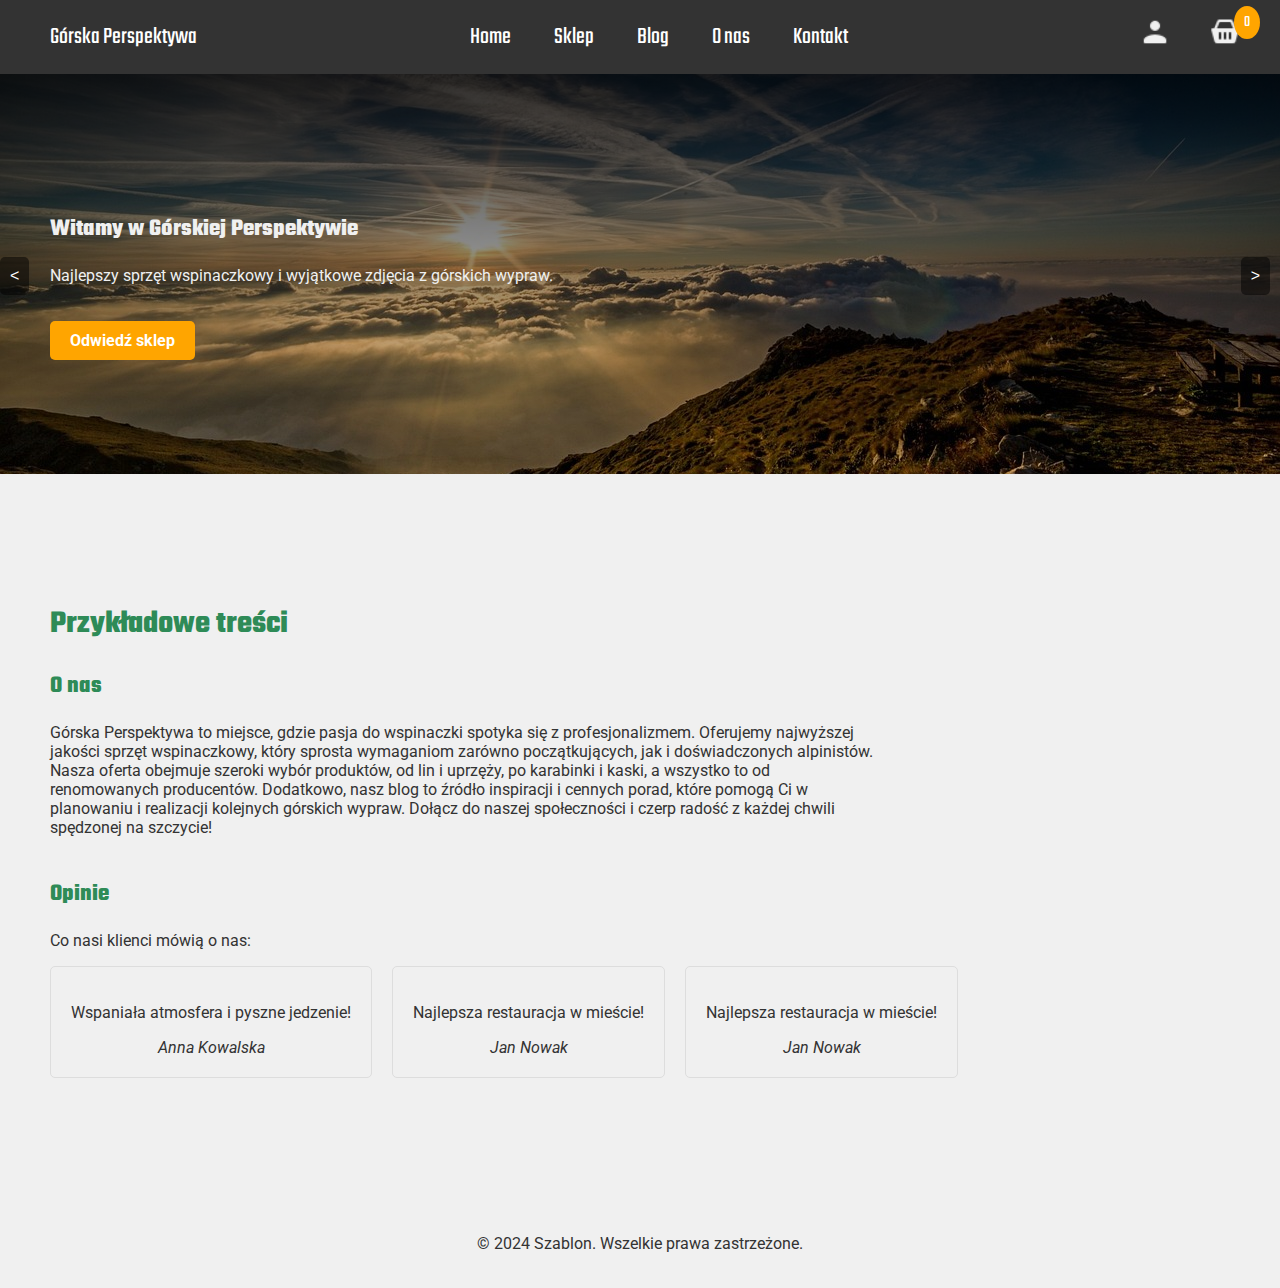
<file: index.html>
<!DOCTYPE html>
<html lang="pl">
  <head>
    <meta charset="UTF-8" />
    <meta name="viewport" content="width=device-width, initial-scale=1.0" />
    <link rel="stylesheet" href="style.css" />
    <link rel="preconnect" href="https://fonts.googleapis.com" />
    <link rel="preconnect" href="https://fonts.gstatic.com" crossorigin />
    <link
      href="https://fonts.googleapis.com/css2?family=Playfair+Display:ital,wght@0,400..900;1,400..900&display=swap"
      rel="stylesheet"
    />
    <title>Górska Perspektywa</title>
    <link rel="icon" href="assets/logo/favicon.png" type="image/png" />
    <link rel="shortcut icon" href="assets/logo/favicon.png" type="image/png" />

    <link
      href="https://fonts.googleapis.com/css2?family=Teko:wght@300..700&display=swap"
      rel="stylesheet"
    />
    <link
      href="https://fonts.googleapis.com/css2?family=Outfit:wght@100..900&family=Teko:wght@300..700&display=swap"
      rel="stylesheet"
    />
    <link
      href="https://fonts.googleapis.com/css2?family=Outfit:wght@100..900&family=Roboto:ital,wght@0,100;0,300;0,400;0,500;0,700;0,900;1,100;1,300;1,400;1,500;1,700;1,900&family=Teko:wght@300..700&display=swap"
      rel="stylesheet"
    />
  </head>
  <body>
    <header>
      <nav>
        <div class="logo">
          <a href="index.html">Górska Perspektywa</a>
        </div>
        <ul class="nav-links">
          <li><a href="index.html">Home</a></li>
          <li class="dropdown">
            <a href="shop2.html" class="dropbtn">Sklep</a>
            <div class="dropdown-content">
              <a href="#section1">Sprzęt wspinaczkowy</a>
              <a href="#section2">Odzież górska</a>
              <a href="#section3">Akcesoria</a>
            </div>
          </li>
          <li><a href="blog.html">Blog</a></li>
          <li><a href="#about">O nas</a></li>
          <li><a href="contact.html">Kontakt</a></li>
        </ul>
        <div class="nav-icons">
          <div class="account-icon">
            <a href="login.html">
              <img src="assets/icon/user-24.png" alt="Konto" />
            </a>
          </div>
          <div class="cart-icon">
            <a href="card.html">
              <img src="assets/icon/basket-24.png" alt="Koszyk" />
              <span id="cart-count">0</span>
            </a>
          </div>
        </div>
      </nav>
    </header>
    <section id="slider">
      <div class="carousel">
        <div class="carousel-item active">
          <img src="assets/img/image1.jpg" alt="Górska Perspektywa 1" />
          <div class="carousel-text">
            <div class="carousel-text-content">
              <h2>Witamy w Górskiej Perspektywie</h2>
              <p>
                Najlepszy sprzęt wspinaczkowy i wyjątkowe zdjęcia z górskich
                wypraw.
              </p>
              <button class="button-primary">Odwiedź sklep</button>
            </div>
          </div>
        </div>
        <div class="carousel-item">
          <img src="assets/img/image2.jpg" alt="Górska Perspektywa 2" />
          <div class="carousel-text">
            <div class="carousel-text-content">
              <h2>Witamy w Górskiej Perspektywie</h2>
              <p>
                Zapraszamy do zapoznania się z naszą ofertą i blogiem, gdzie
                znajdziesz mnóstwo inspiracji i porad.
              </p>
              <button class="button-primary">Zobacz blog</button>
            </div>
          </div>
        </div>
        <div class="carousel-item">
          <img src="assets/img/image3.jpg" alt="Górska Perspektywa 2" />
          <div class="carousel-text">
            <div class="carousel-text-content">
              <h2>Witamy w Górskiej Perspektywie</h2>
              <p>
                Odkryj świat górskich przygód na naszym blogu. Znajdź inspirację
                i praktyczne porady na każdą wyprawę.
              </p>
              <button class="button-primary">Zobacz blog</button>
            </div>
          </div>
        </div>
        <div class="carousel-buttons">
          <button id="prev">&lt;</button>
          <button id="next">&gt;</button>
        </div>
      </div>
    </section>
    <main>
      <div id="middle">
        <div class="search-container">
          <p id="search-input"></p>
          <p id="search-button"></p>
        </div>
        <h1>Przykładowe treści</h1>

        <section id="about">
          <h2>O nas</h2>
          <p id="text">
            Górska Perspektywa to miejsce, gdzie pasja do wspinaczki spotyka się
            z profesjonalizmem. Oferujemy najwyższej jakości sprzęt
            wspinaczkowy, który sprosta wymaganiom zarówno początkujących, jak i
            doświadczonych alpinistów. Nasza oferta obejmuje szeroki wybór
            produktów, od lin i uprzęży, po karabinki i kaski, a wszystko to od
            renomowanych producentów. Dodatkowo, nasz blog to źródło inspiracji
            i cennych porad, które pomogą Ci w planowaniu i realizacji kolejnych
            górskich wypraw. Dołącz do naszej społeczności i czerp radość z
            każdej chwili spędzonej na szczycie!
          </p>
        </section>

        <section id="testimonials">
          <h2>Opinie</h2>
          <p>Co nasi klienci mówią o nas:</p>
          <div id="star">
            <blockquote>
              <p>Wspaniała atmosfera i pyszne jedzenie!</p>
              <cite>Anna Kowalska</cite>
            </blockquote>
            <blockquote>
              <p>Najlepsza restauracja w mieście!</p>
              <cite>Jan Nowak</cite>
            </blockquote>
            <blockquote>
              <p>Najlepsza restauracja w mieście!</p>
              <cite>Jan Nowak</cite>
            </blockquote>
          </div>
        </section>
      </div>
    </main>
    <script src="script.js"></script>
    <footer>
      <p>&copy; 2024 Szablon. Wszelkie prawa zastrzeżone.</p>
    </footer>
  </body>
</html>
</file>
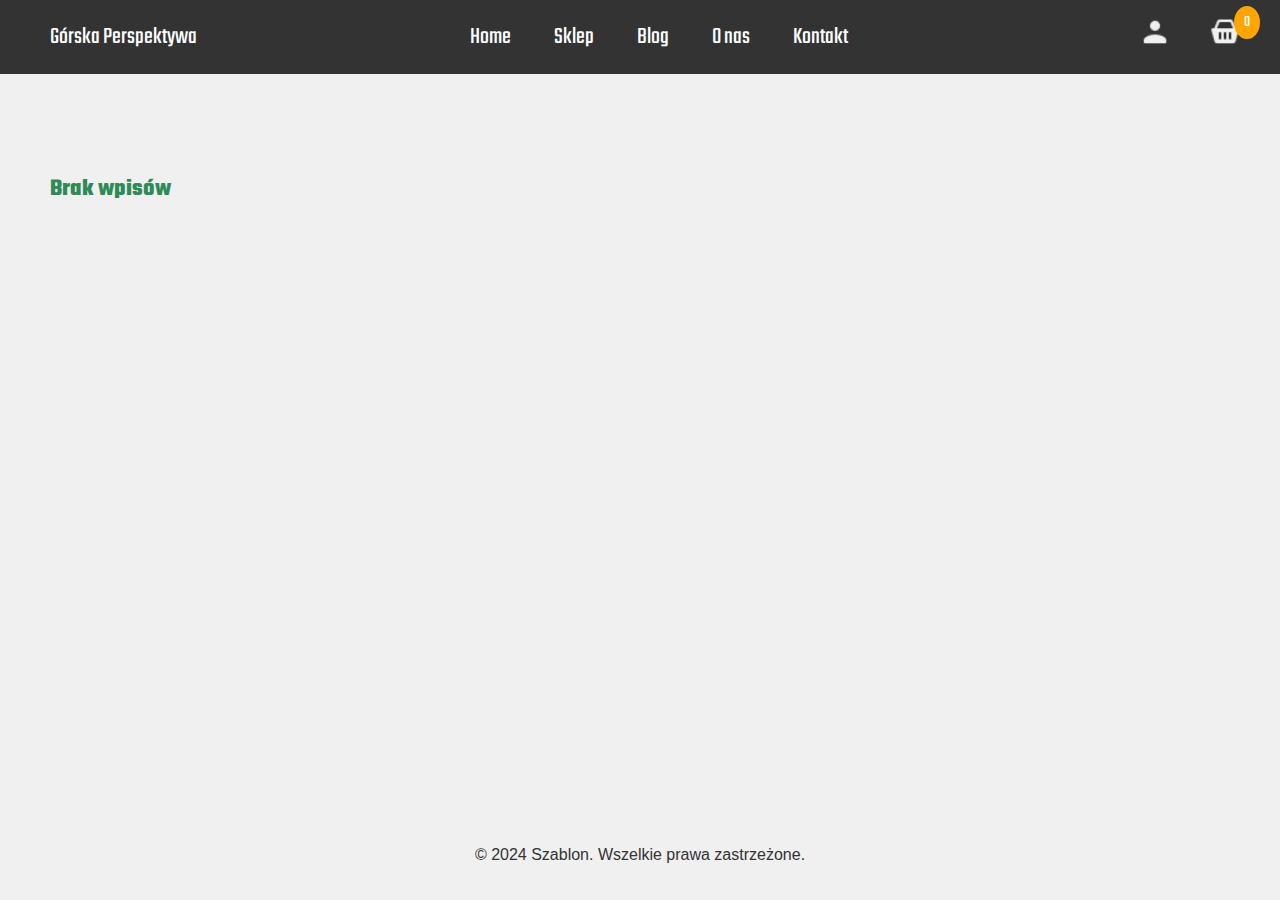
<file: blog.html>
<!DOCTYPE html>
<html lang="pl">
  <head>
    <meta charset="UTF-8" />
    <meta name="viewport" content="width=device-width, initial-scale=1.0" />
    <link rel="stylesheet" href="style.css" />
    <link rel="preconnect" href="https://fonts.googleapis.com" />
    <link rel="preconnect" href="https://fonts.gstatic.com" crossorigin />
    <link
      href="https://fonts.googleapis.com/css2?family=Playfair+Display:ital,wght@0,400..900;1,400..900&display=swap"
      rel="stylesheet"
    />
    <title>Górska Perspektywa</title>
    <link rel="icon" href="assets/logo/favicon.png" type="image/png" />
    <link rel="shortcut icon" href="assets/logo/favicon.png" type="image/png" />
    <link
      href="https://fonts.googleapis.com/css2?family=Teko:wght@300..700&display=swap"
      rel="stylesheet"
    />
    <link
      href="https://fonts.googleapis.com/css2?family=Outfit:wght@100..900&family=Teko:wght@300..700&display=swap"
      rel="stylesheet"
    />
  </head>
  <body>
    <header>
      <nav>
        <div class="logo">
          <a href="index.html">Górska Perspektywa</a>
        </div>
        <ul class="nav-links">
          <li><a href="index.html">Home</a></li>
          <li class="dropdown">
            <a href="shop2.html" class="dropbtn">Sklep</a>
            <div class="dropdown-content">
              <a href="#section1">Sprzęt wspinaczkowy</a>
              <a href="#section2">Odzież górska</a>
              <a href="#section3">Akcesoria</a>
            </div>
          </li>
          <li><a href="blog.html">Blog</a></li>
          <li><a href="index.html#about">O nas</a></li>
          <li><a href="contact.html">Kontakt</a></li>
        </ul>
        <div class="nav-icons">
          <div class="account-icon">
            <a href="login.html">
              <img src="assets/icon/user-24.png" alt="Konto" />
            </a>
          </div>
          <div class="cart-icon">
            <a href="card.html">
              <img src="assets/icon/basket-24.png" alt="Koszyk" />
              <span id="cart-count">0</span>
            </a>
          </div>
        </div>
      </nav>
    </header>
    <div>
      <p id="prev"></p>
      <p id="next"></p>
    </div>
    <main>
      <div id="middle">
        <div class="search-container">
          <p id="search-input"></p>
          <p id="search-button"></p>
        </div>
        <h2>Brak wpisów</h2>
        <section id="testimonials"></section>
      </div>
    </main>
    <script src="script.js"></script>
    <footer>
      <p>&copy; 2024 Szablon. Wszelkie prawa zastrzeżone.</p>
    </footer>
  </body>
</html>
</file>
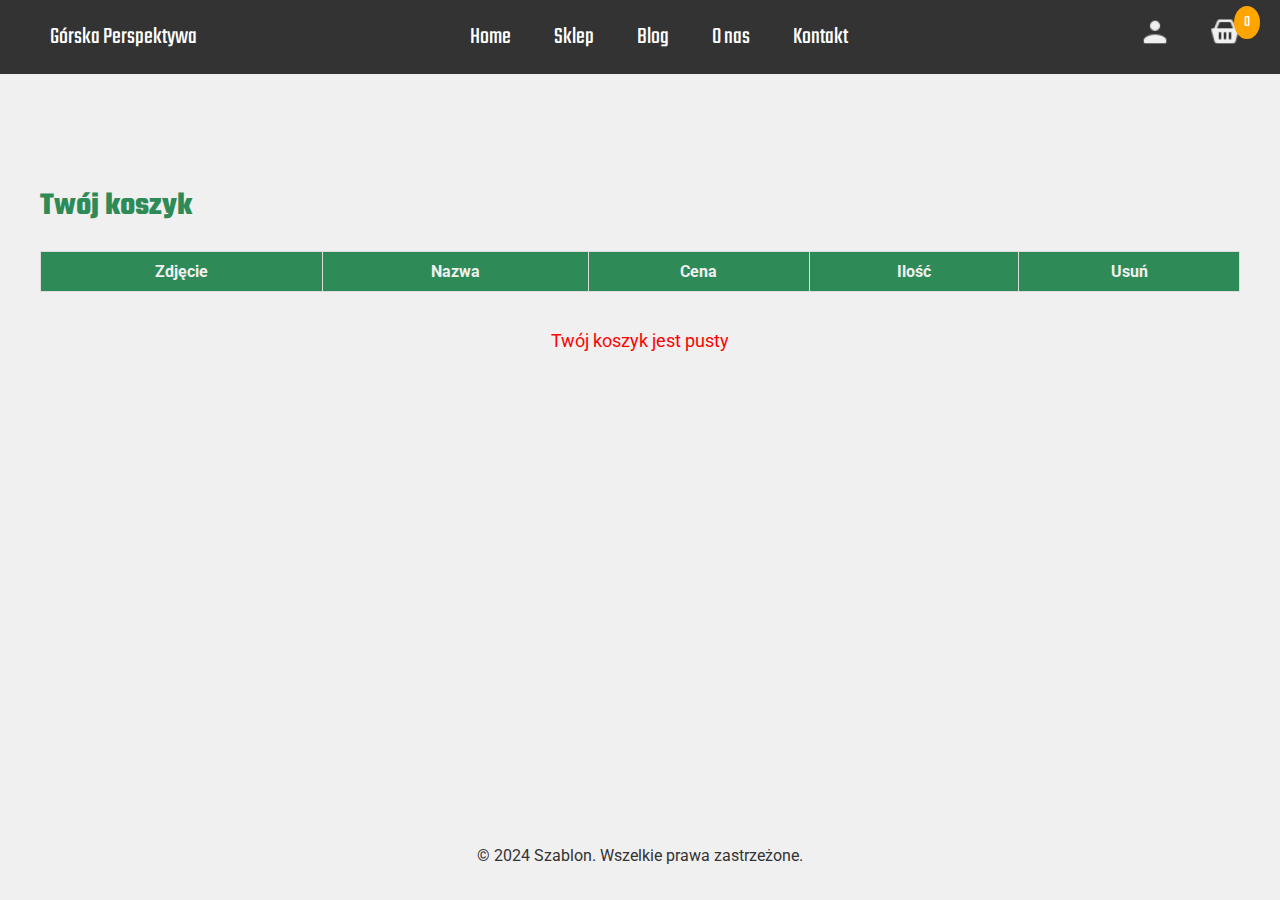
<file: card.html>
<!DOCTYPE html>
<html lang="pl">
  <head>
    <meta charset="UTF-8" />
    <meta name="viewport" content="width=device-width, initial-scale=1.0" />
    <title>Koszyk</title>
    <link rel="icon" href="assets/logo/favicon.png" type="image/png" />
    <link rel="shortcut icon" href="assets/logo/favicon.png" type="image/png" />
    <link rel="stylesheet" href="style.css" />
    <link
      href="https://fonts.googleapis.com/css2?family=Teko:wght@300..700&display=swap"
      rel="stylesheet"
    />
    <link
      href="https://fonts.googleapis.com/css2?family=Outfit:wght@100..900&family=Teko:wght@300..700&display=swap"
      rel="stylesheet"
    />
    <link
      href="https://fonts.googleapis.com/css2?family=Outfit:wght@100..900&family=Roboto:ital,wght@0,100;0,300;0,400;0,500;0,700;0,900;1,100;1,300;1,400;1,500;1,700;1,900&family=Teko:wght@300..700&display=swap"
      rel="stylesheet"
    />
  </head>
  <body>
    <header>
      <nav>
        <div class="logo">
          <a href="index.html">Górska Perspektywa</a>
        </div>
        <ul class="nav-links">
          <li><a href="index.html">Home</a></li>
          <li class="dropdown">
            <a href="shop2.html" class="dropbtn">Sklep</a>
            <div class="dropdown-content">
              <a href="#section1">Sprzęt wspinaczkowy</a>
              <a href="#section2">Odzież górska</a>
              <a href="#section3">Akcesoria</a>
            </div>
          </li>
          <li><a href="blog.html">Blog</a></li>
          <li><a href="index.html#about">O nas</a></li>
          <li><a href="contact.html">Kontakt</a></li>
        </ul>
        <div class="nav-icons">
          <div class="account-icon">
            <a href="login.html">
              <img src="assets/icon/user-24.png" alt="Konto" />
            </a>
          </div>
          <div class="cart-icon">
            <a href="card.html">
              <img src="assets/icon/basket-24.png" alt="Koszyk" />
              <span id="cart-count">0</span>
            </a>
          </div>
        </div>
      </nav>
    </header>
    <div>
      <p id="prev"></p>
      <p id="next"></p>
    </div>
    <div class="search-container">
      <p id="search-input"></p>
      <p id="search-button"></p>
    </div>
    <main>
      <h1>Twój koszyk</h1>
      <table id="cart-table">
        <thead>
          <tr>
            <th>Zdjęcie</th>
            <th>Nazwa</th>
            <th>Cena</th>
            <th>Ilość</th>
            <th>Usuń</th>
          </tr>
        </thead>
        <tbody>
          <!-- Produkty będą tutaj dodane dynamicznie -->
        </tbody>
      </table>
      <p id="empty-cart-message">Twój koszyk jest pusty</p>
    </main>

    <script src="script.js"></script>
    <script src="card.js"></script>
    <footer>
      <p>&copy; 2024 Szablon. Wszelkie prawa zastrzeżone.</p>
    </footer>
  </body>
</html>
</file>
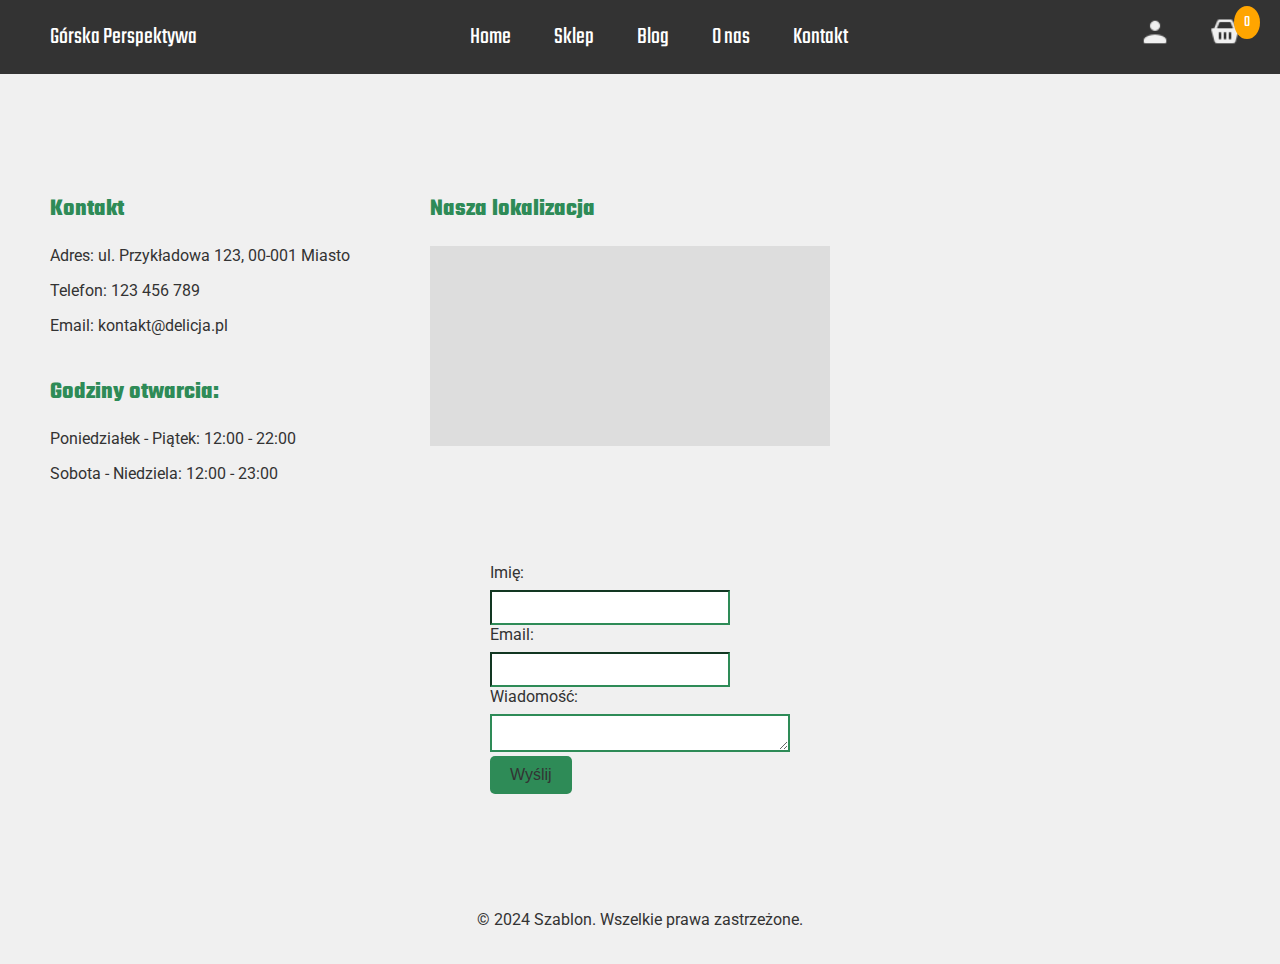
<file: contact.html>
<!DOCTYPE html>
<html lang="pl">
  <head>
    <meta charset="UTF-8" />
    <meta name="viewport" content="width=device-width, initial-scale=1.0" />
    <link rel="stylesheet" href="style.css" />
    <title>Kontakt</title>
    <link rel="icon" href="assets/logo/favicon.png" type="image/png" />
    <link rel="shortcut icon" href="assets/logo/favicon.png" type="image/png" />
    <link
      href="https://fonts.googleapis.com/css2?family=Teko:wght@300..700&display=swap"
      rel="stylesheet"
    />
    <link
      href="https://fonts.googleapis.com/css2?family=Outfit:wght@100..900&family=Teko:wght@300..700&display=swap"
      rel="stylesheet"
    />
    <link
      href="https://fonts.googleapis.com/css2?family=Outfit:wght@100..900&family=Roboto:ital,wght@0,100;0,300;0,400;0,500;0,700;0,900;1,100;1,300;1,400;1,500;1,700;1,900&family=Teko:wght@300..700&display=swap"
      rel="stylesheet"
    />
  </head>
  <body>
    <header>
      <nav>
        <div class="logo">
          <a href="index.html">Górska Perspektywa</a>
        </div>
        <ul class="nav-links">
          <li><a href="index.html">Home</a></li>
          <li class="dropdown">
            <a href="shop2.html" class="dropbtn">Sklep</a>
            <div class="dropdown-content">
              <a href="#section1">Sprzęt wspinaczkowy</a>
              <a href="#section2">Odzież górska</a>
              <a href="#section3">Akcesoria</a>
            </div>
          </li>
          <li><a href="blog.html">Blog</a></li>
          <li><a href="index.html#about">O nas</a></li>
          <li><a href="contact.html">Kontakt</a></li>
        </ul>
        <div class="nav-icons">
          <div class="account-icon">
            <a href="login.html">
              <img src="assets/icon/user-24.png" alt="Konto" />
            </a>
          </div>
          <div class="cart-icon">
            <a href="card.html">
              <img src="assets/icon/basket-24.png" alt="Koszyk" />
              <span id="cart-count">0</span>
            </a>
          </div>
        </div>
      </nav>
    </header>
    <div>
      <p id="prev"></p>
      <p id="next"></p>
      <div class="search-container">
        <p id="search-input"></p>
        <p id="search-button"></p>
      </div>
    </div>
    <main>
      <div id="middle">
        <div class="location">
          <section id="contact">
            <article>
              <h2>Kontakt</h2>
              <p>Adres: ul. Przykładowa 123, 00-001 Miasto</p>
              <p>Telefon: 123 456 789</p>
              <p>Email: kontakt@delicja.pl</p>
            </article>
            <article>
              <h2>Godziny otwarcia:</h2>
              <p>Poniedziałek - Piątek: 12:00 - 22:00</p>
              <p>Sobota - Niedziela: 12:00 - 23:00</p>
            </article>
          </section>
          <div class="map">
            <h2>Nasza lokalizacja</h2>
            <div id="map"></div>
            <!--<div id="map"></div>-->
          </div>
        </div>
        <div>
          <form>
            <label for="contact-name">Imię:</label>
            <input type="text" id="contact-name" name="contact-name" required />
            <label for="contact-email">Email:</label>
            <input
              type="email"
              id="contact-email"
              name="contact-email"
              required
            />
            <label for="message">Wiadomość:</label>
            <textarea id="message" name="message" required></textarea>
            <button type="submit">Wyślij</button>
          </form>
        </div>
      </div>
    </main>
    <script src="script.js"></script>
    <footer>
      <p>&copy; 2024 Szablon. Wszelkie prawa zastrzeżone.</p>
    </footer>
  </body>
</html>
</file>
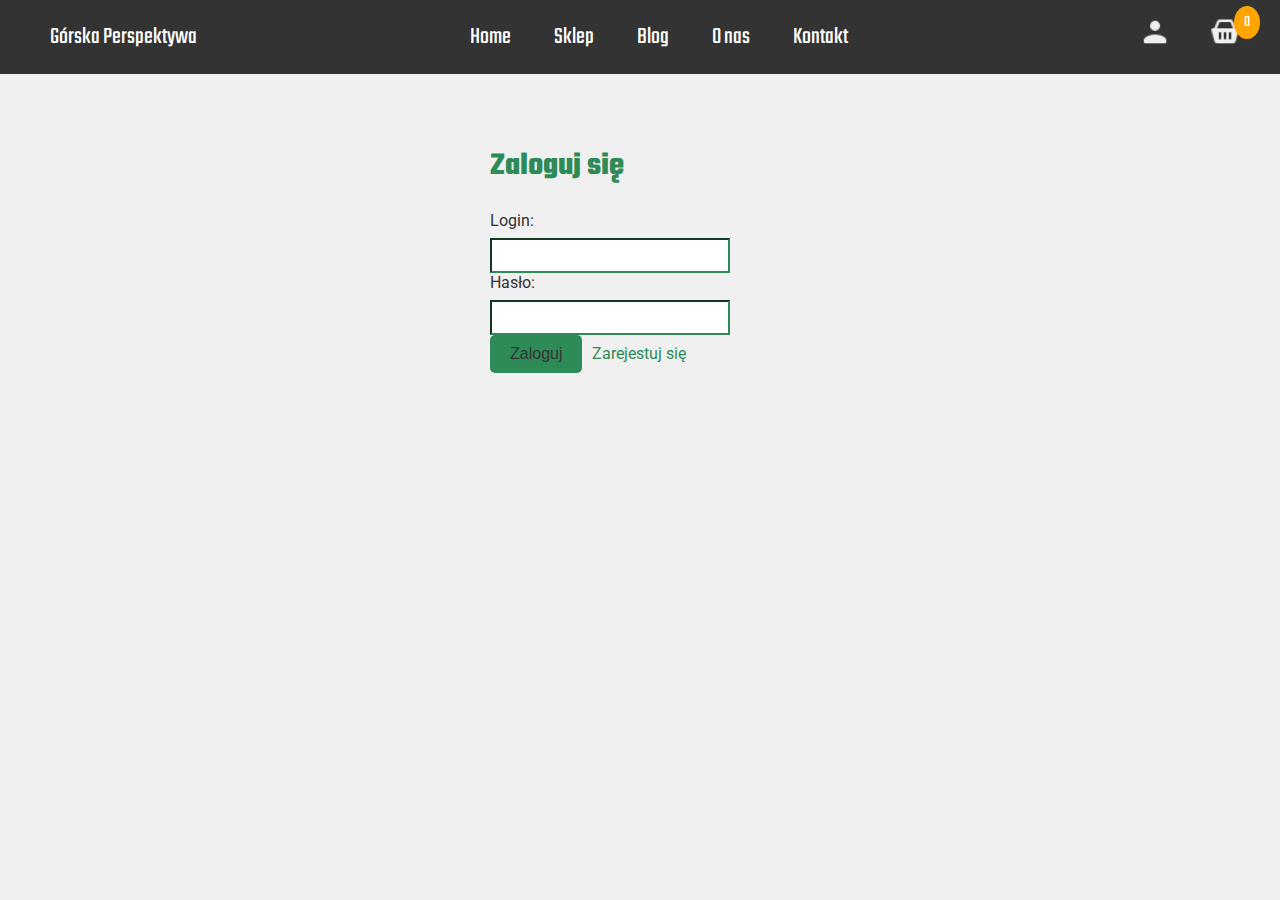
<file: login.html>
<!DOCTYPE html>
<html lang="en">
  <head>
    <meta charset="UTF-8" />
    <meta name="viewport" content="width=device-width, initial-scale=1.0" />
    <meta http-equiv="X-UA-Compatible" content="ie=edge" />
    <title>Logowanie</title>
    <link rel="icon" href="assets/logo/favicon.png" type="image/png" />
    <link rel="shortcut icon" href="assets/logo/favicon.png" type="image/png" />
    <link rel="stylesheet" href="style.css" />
    <link
      href="https://fonts.googleapis.com/css2?family=Teko:wght@300..700&display=swap"
      rel="stylesheet"
    />
    <link
      href="https://fonts.googleapis.com/css2?family=Outfit:wght@100..900&family=Teko:wght@300..700&display=swap"
      rel="stylesheet"
    />
    <link
      href="https://fonts.googleapis.com/css2?family=Outfit:wght@100..900&family=Roboto:ital,wght@0,100;0,300;0,400;0,500;0,700;0,900;1,100;1,300;1,400;1,500;1,700;1,900&family=Teko:wght@300..700&display=swap"
      rel="stylesheet"
    />
  </head>
</html>
<body>
  <header>
    <nav>
      <div class="logo">
        <a href="index.html">Górska Perspektywa</a>
      </div>
      <ul class="nav-links">
        <li><a href="index.html">Home</a></li>
        <li class="dropdown">
          <a href="shop2.html" class="dropbtn">Sklep</a>
          <div class="dropdown-content">
            <a href="#section1">Sprzęt wspinaczkowy</a>
            <a href="#section2">Odzież górska</a>
            <a href="#section3">Akcesoria</a>
          </div>
        </li>
        <li><a href="blog.html">Blog</a></li>
        <li><a href="index.html#about">O nas</a></li>
        <li><a href="contact.html">Kontakt</a></li>
      </ul>
      <div class="nav-icons">
        <div class="account-icon">
          <a href="login.html">
            <img src="assets/icon/user-24.png" alt="Konto" />
          </a>
        </div>
        <div class="cart-icon">
          <a href="card.html">
            <img src="assets/icon/basket-24.png" alt="Koszyk" />
            <span id="cart-count">0</span>
          </a>
        </div>
      </div>
    </nav>
  </header>
  <div>
    <p id="prev"></p>
      <p id="next"></p>
  </div>
  <div class="search-container">
    
    <p id="search-input"></p>
    <p id="search-button"></p>
  </div>
    <form action="/przetworz_formularz" method="post">
        
        
        <h1>Zaloguj się</h1>
        <!-- Pole na login -->
        <label for="login">Login:</label>
        <input type="text" id="login" name="login" required>
        <!-- Pole na nazwisko -->
        <label>Hasło:</label>
        <input type="text"  required>

        <!-- Przycisk do wysłania formularza -->
        <button type="submit">Zaloguj</button><a href="zarejestruj.html">Zarejestuj się</p>
    </form>
    <script src="script.js"></script>
    
  </body>
</html>
</file>
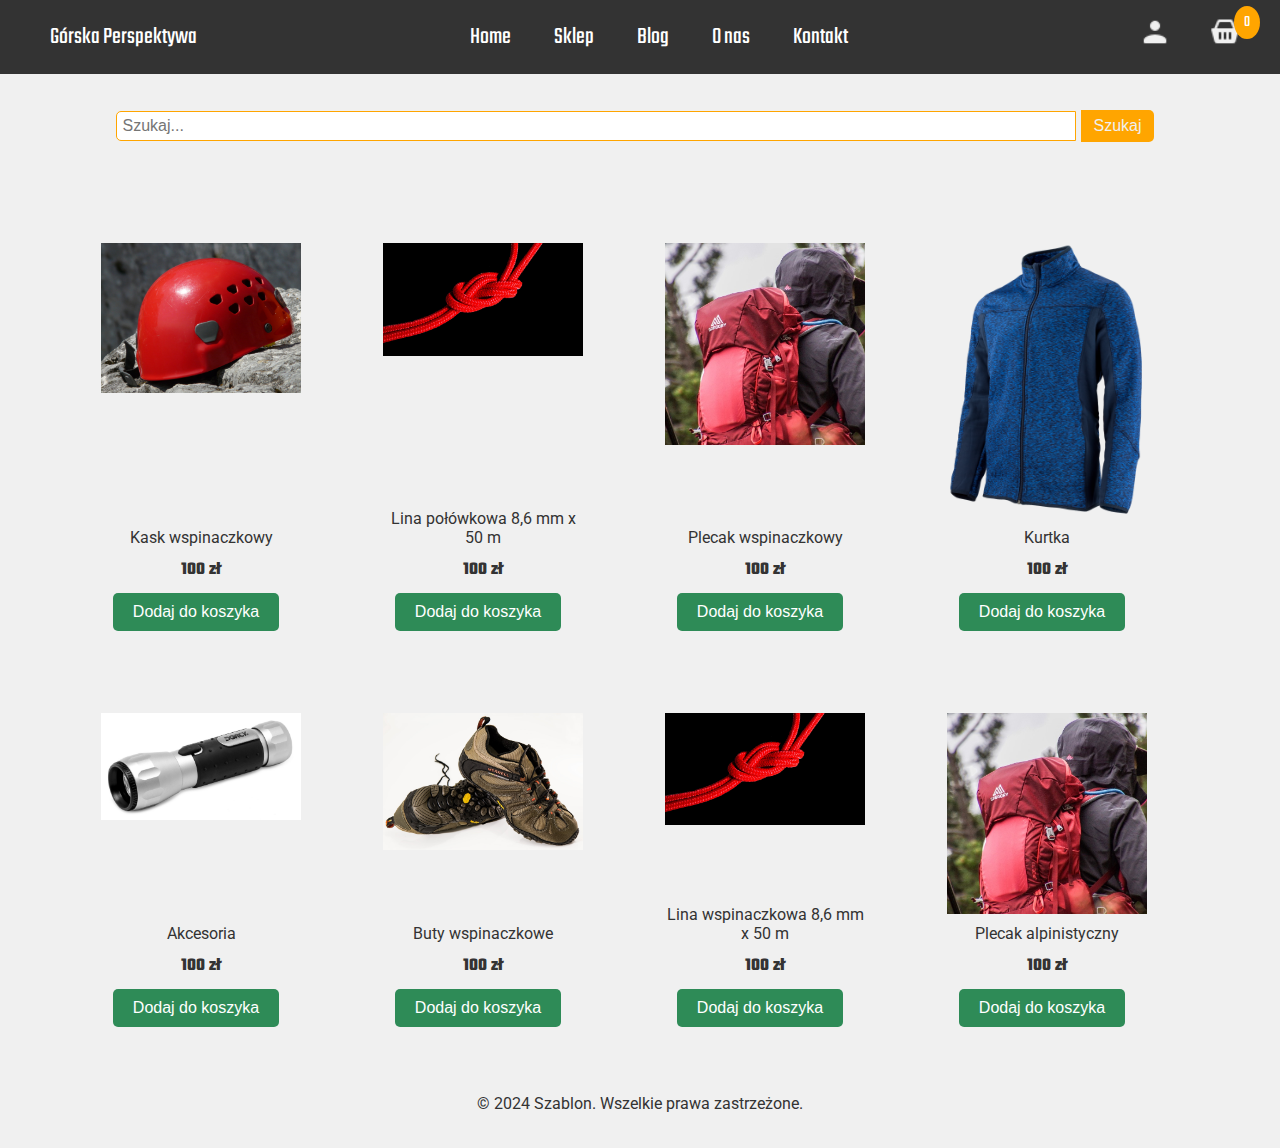
<file: shop2.html>
<!DOCTYPE html>
<html lang="pl">
  <head>
    <meta charset="UTF-8" />
    <meta name="viewport" content="width=device-width, initial-scale=1.0" />
    <link rel="stylesheet" href="style.css" />
    <link rel="preconnect" href="https://fonts.googleapis.com" />
    <link rel="preconnect" href="https://fonts.gstatic.com" crossorigin />
    <link
      href="https://fonts.googleapis.com/css2?family=Playfair+Display:ital,wght@0,400..900;1,400..900&display=swap"
      rel="stylesheet"
    />
    <title>Górska Perspektywa</title>
    <link rel="icon" href="assets/logo/favicon.png" type="image/png" />
    <link rel="shortcut icon" href="assets/logo/favicon.png" type="image/png" />
    <link
      href="https://fonts.googleapis.com/css2?family=Teko:wght@300..700&display=swap"
      rel="stylesheet"
    />
    <link
      href="https://fonts.googleapis.com/css2?family=Outfit:wght@100..900&family=Teko:wght@300..700&display=swap"
      rel="stylesheet"
    />
    <link
      href="https://fonts.googleapis.com/css2?family=Outfit:wght@100..900&family=Roboto:ital,wght@0,100;0,300;0,400;0,500;0,700;0,900;1,100;1,300;1,400;1,500;1,700;1,900&family=Teko:wght@300..700&display=swap"
      rel="stylesheet"
    />
  </head>
  <body>
    <header>
      <nav>
        <div class="logo">
          <a href="index.html">Górska Perspektywa</a>
        </div>
        <ul class="nav-links">
          <li><a href="index.html">Home</a></li>
          <li class="dropdown">
            <a href="shop2.html" class="dropbtn">Sklep</a>
            <div class="dropdown-content">
              <a href="#section1">Sprzęt wspinaczkowy</a>
              <a href="#section2">Odzież górska</a>
              <a href="#section3">Akcesoria</a>
            </div>
          </li>
          <li><a href="blog.html">Blog</a></li>
          <li><a href="index.html#about">O nas</a></li>
          <li><a href="contact.html">Kontakt</a></li>
        </ul>
        <div class="nav-icons">
          <div class="account-icon">
            <a href="login.html">
              <img src="assets/icon/user-24.png" alt="Konto" />
            </a>
          </div>
          <div class="cart-icon">
            <a href="card.html">
              <img src="assets/icon/basket-24.png" alt="Koszyk" />
              <span id="cart-count">0</span>
            </a>
          </div>
        </div>
      </nav>
    </header>
    <div>
      <p id="prev"></p>
      <p id="next"></p>
    </div>

    <main>
      <div class="search-container">
        <input type="text" id="search-input" placeholder="Szukaj..." />
        <button id="search-button">Szukaj</button>
      </div>
        <section id="testimonials">
          <div class="content">
            <div id="no-results" class="no-results" style="display: none;">Brak wyników wyszukiwania</div>
            <div class="products">
              <div class="product">
                <img src="assets/img/kask.jpg" alt="Produkt 1" />
                <div>
                  <p class="search-item">Kask wspinaczkowy</p>
                  <h2>100 zł</h2>
                  <button class="add-to-cart-button">Dodaj do koszyka</button>
                </div>
              </div>
              <div class="product">
                <img src="assets/img/line.jpg" alt="Produkt 1" />
                <div>
                  <p class="search-item">Lina połówkowa 8,6 mm x 50 m</p>
                  <h2>100 zł</h2>
                  <button class="add-to-cart-button">Dodaj do koszyka</button>
                </div>
              </div>
              <div class="product">
                <img src="assets/img/backpack.jpg" alt="Produkt 1" />
                <div>
                  <p class="search-item">Plecak wspinaczkowy</p>
                  <h2>100 zł</h2>
                  <button class="add-to-cart-button">Dodaj do koszyka</button>
               </div>
              </div>
              <div class="product">
                <img src="assets/img/jacket.png" alt="Produkt 1" />
                <div>
                  <p class="search-item">Kurtka</p>
                  <h2>100 zł</h2>
                  <button class="add-to-cart-button">Dodaj do koszyka</button>
                </div>
              </div>
              <div class="product">
                <img src="assets/img/led.jpg" alt="Produkt 1" />
                <div>
                  <p class="search-item">Akcesoria</p>
                  <h2>100 zł</h2>
                  <button class="add-to-cart-button">Dodaj do koszyka</button>
                </div>
              </div>
              <div class="product">
                <img src="assets/img/shoes.jpg" alt="Produkt 1" />
                <div>
                  <p class="search-item">Buty wspinaczkowe</p>
                  <h2>100 zł</h2>
                  <button class="add-to-cart-button">Dodaj do koszyka</button>
                </div>
              </div>
              <div class="product">
                <img src="assets/img/line.jpg" alt="Produkt 1" />
                <div>
                  <p class="search-item">Lina wspinaczkowa 8,6 mm x 50 m</p>
                  <h2>100 zł</h2>
                  <button class="add-to-cart-button">Dodaj do koszyka</button>
                </div>
              </div>
              <div class="product">
                <img src="assets/img/backpack.jpg" alt="Produkt 1" />
                <div>
                  <p class="search-item">Plecak alpinistyczny</p>
                  <h2>100 zł</h2>
                  <button class="add-to-cart-button">Dodaj do koszyka</button>
                </div>
              </div>
              <!-- Dodaj więcej produktów według potrzeb -->
            </div>
          </div>
        </section>
      </div>
    </main>
    <script src="script.js"></script>
    <script src="card.js"></script>
    <footer>
      <p>&copy; 2024 Szablon. Wszelkie prawa zastrzeżone.</p>
    </footer>
  </body>
</html>
</file>
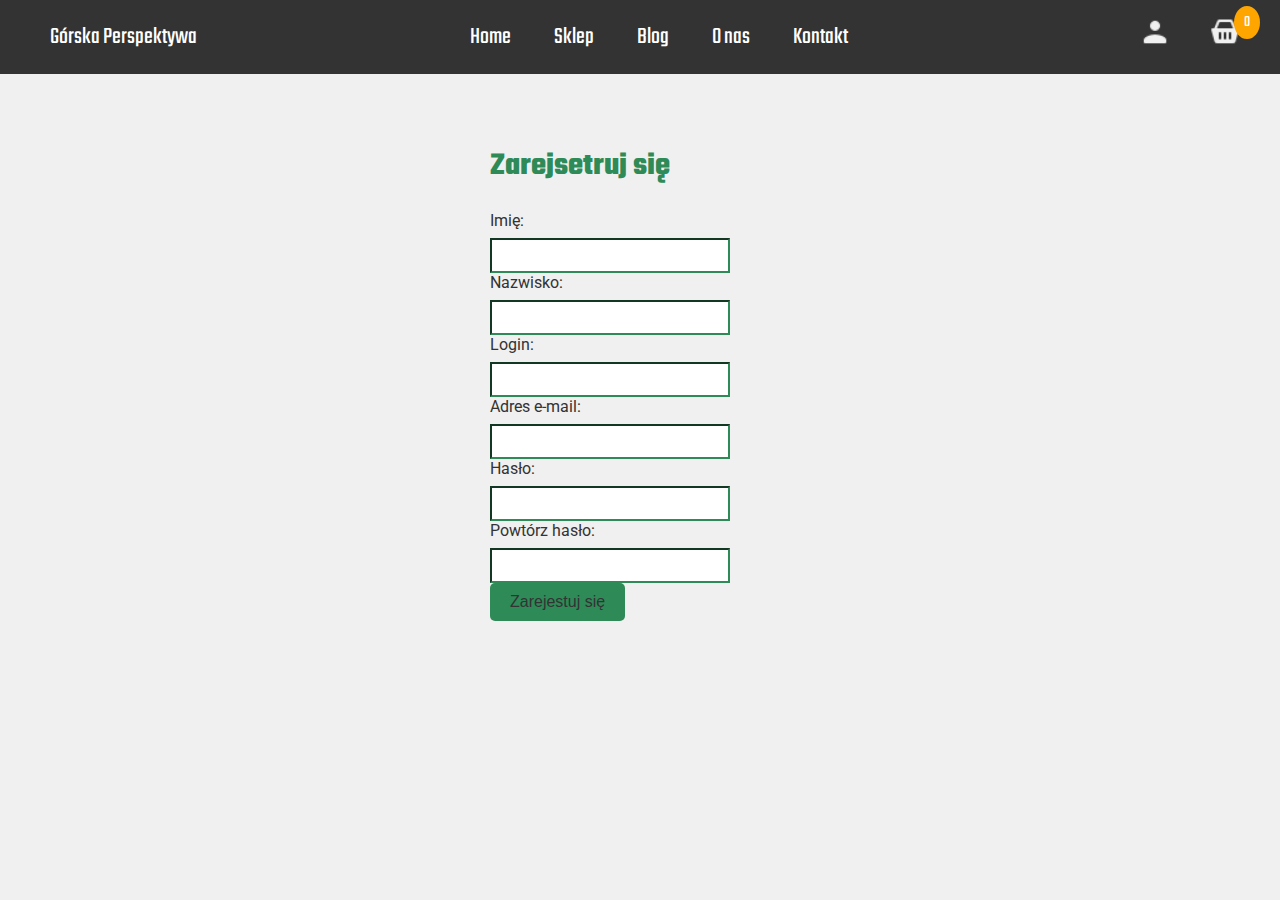
<file: zarejestruj.html>
<!DOCTYPE html>
<html lang="en">
  <head>
    <meta charset="UTF-8" />
    <meta name="viewport" content="width=device-width, initial-scale=1.0" />
    <meta http-equiv="X-UA-Compatible" content="ie=edge" />
    <title>Rejestracja</title>
    <link rel="icon" href="assets/logo/favicon.png" type="image/png" />
    <link rel="shortcut icon" href="assets/logo/favicon.png" type="image/png" />
    <link rel="stylesheet" href="style.css" />
    <link
      href="https://fonts.googleapis.com/css2?family=Teko:wght@300..700&display=swap"
      rel="stylesheet"
    />
    <link
      href="https://fonts.googleapis.com/css2?family=Outfit:wght@100..900&family=Teko:wght@300..700&display=swap"
      rel="stylesheet"
    />
    <link
      href="https://fonts.googleapis.com/css2?family=Outfit:wght@100..900&family=Roboto:ital,wght@0,100;0,300;0,400;0,500;0,700;0,900;1,100;1,300;1,400;1,500;1,700;1,900&family=Teko:wght@300..700&display=swap"
      rel="stylesheet"
    />
  </head>
</html>
<body>
  <header>
    <nav>
      <div class="logo">
        <a href="index.html">Górska Perspektywa</a>
      </div>
      <ul class="nav-links">
        <li><a href="index.html">Home</a></li>
        <li class="dropdown">
          <a href="shop2.html" class="dropbtn">Sklep</a>
          <div class="dropdown-content">
            <a href="#section1">Sprzęt wspinaczkowy</a>
            <a href="#section2">Odzież górska</a>
            <a href="#section3">Akcesoria</a>
          </div>
        </li>
        <li><a href="blog.html">Blog</a></li>
        <li><a href="index.html#about">O nas</a></li>
        <li><a href="contact.html">Kontakt</a></li>
      </ul>
      <div class="nav-icons">
        <div class="account-icon">
          <a href="login.html">
            <img src="assets/icon/user-24.png" alt="Konto" />
          </a>
        </div>
        <div class="cart-icon">
          <a href="card.html">
            <img src="assets/icon/basket-24.png" alt="Koszyk" />
            <span id="cart-count">0</span>
          </a>
        </div>
      </div>
    </nav>
  </header>
  <div>
    <p id="prev"></p>
      <p id="next"></p>
  </div>
  <div class="search-container">
    
    <p id="search-input"></p>
    <p id="search-button"></p>
  </div>
    <form action="/przetworz_formularz" method="post">
        
        <h1>Zarejsetruj się</h1>
        <label>Imię:</label>
        <input type="text"  required>
        <label>Nazwisko:</label>
        <input type="text"  required>
        <label for="login">Login:</label>
        <input type="text" id="login" name="login" required>
        <label>Adres e-mail:</label>
        <input type="text"  required>
        <label>Hasło:</label>
        <input type="text"  required>
        <label>Powtórz hasło:</label>
        <input type="text"  required>

        <!-- Przycisk do wysłania formularza -->
        <button type="submit">Zarejestuj się</button> 
    </form>
    <script src="script.js"></script>
  </body>
</html>
</file>
<file: style.css>
:root {
  --font-primary: "Roboto", sans-serif;
  --font-secondary: "Teko", serif;
  --font-logo: "Teko", serif;
  --primary-color: #2e8b57;
  --secondary-color: #ffa500;
  --hover-color: #3cb371;
  --background-color: #f0f0f0;
  --primary-text-color: #333333;
  --secondary-text-color: #666666;
  --hover-text-color: #3cb371;
}

html,
body {
  margin: 0;
  padding: 0;
}

html {
  height: 100%;
}

body {
  min-height: 100%;
  position: relative;
  background-color: var(--background-color);
  color: var(--primary-text-color);
  font-family: var(--font-primary);
  font-weight: 400;
}

/*Pasek nawigacji
header {
  background-color: var(--primary-color);
  color: white;
  padding: 0;
  text-align: center;
}

nav ul {
  list-style: none;
  margin: 0;
  padding: 0;
  text-align: center;
}

nav ul li {
  display: inline;
  margin: 0 15px;
}

nav a {
  color: white;
  text-decoration: none;
  padding: 10px 20px;
  display: inline-block;
  font-family: var(--font-primary);
}

nav a:hover {
  background-color: var(--hover-color);
  color: var(--primary-text-color);
}
*/

header {
  background-color: var(--primary-text-color);
  font-family: var(--font-logo);
  font-size: 24px;
  color: white;
}

.logo a {
  font-size: 24px;
  color: white;
  text-decoration: none;
  font-family: var(--font-logo);
  margin-left: 50px;
}

nav {
  display: flex;
  justify-content: space-between;
  align-items: center;
}

nav ul {
  list-style: none;
  margin: 0 50px;
  padding: 0;
  text-align: center;
}

nav ul li {
  display: inline;
  margin: 0;
}

.nav-icons a {
  padding: 16px 20px;
  display: inline-block;
}

.nav-links a {
  color: white;
  text-decoration: none;
  padding: 20px 20px;
  display: inline-block;
}

nav ul a:hover {
  background-color: var(--hover-color);
  color: var(--primary-text-color);
}
/*
.nav-links {
  list-style: none;
  padding: 0;
  margin: 0;
  display: flex;
}

.nav-links li {
  margin-right: 20px;
}

.nav-links a {
  color: white;
  text-decoration: none;
  font-size: 16px;
}

.nav-links a:hover {
  text-decoration: underline;
}
*/

.dropdown {
  position: relative;
  display: inline-block;
}
/*
.dropbtn {
  color: white;
  border: none;
  cursor: pointer;
}
*/
.dropdown-content {
  display: none;
  position: absolute;
  background-color: #f9f9f9;
  font-size: 20px;
  min-width: 160px;
  box-shadow: 0px 8px 16px 0px rgba(0, 0, 0, 0.2);
  z-index: 1;
}

.dropdown-content a {
  color: black;
  padding: 12px 16px;
  text-decoration: none;
  display: block;
}

.dropdown-content a:hover {
  background-color: #f1f1f1;
}

.dropdown:hover .dropdown-content {
  display: block;
}

.dropdown:hover .dropbtn {
  background-color: var(--hover-color);
}

.nav-icons {
  display: flex;
  align-items: center;
  margin-right: 20px;
}

.account-icon {
  position: relative;
}

.account-icon img {
  width: 30px;
}
/*
.account-icon,
.cart-icon {
  margin-left: 20px;
  position: relative;
}

.account-icon img,
.cart-icon img {
  width: 30px;
  color: var(--background-color);
}
*/
.cart-icon span {
  position: absolute;
  top: -5px;
  right: -10px;
  background-color: red;
  color: white;
  border-radius: 50%;
  padding: 5px 10px;
  font-size: 14px;
}
/**/

/*Wyszukiwarka*/

.search-container {
  display: flex;
  align-items: center;
  justify-content: center;
  margin-bottom: 20px;
}

.search-container input {
  padding: 5px;
  font-size: 16px;
  border-radius: 5px 0 0 5px;
  border: 1px solid var(--secondary-color);
}

.search-container button {
  padding: 5px 10px;
  font-size: 16px;
  margin-left: 5px;
  cursor: pointer;
  display: flex;
  align-self: center;
  background-color: var(--secondary-color);
  border: 2px solid transparent;
  color: var(--background-color);
  border-radius: 0 5px 5px 0;
}

.search-container button:hover {
  border: 2px solid var(--secondary-color);
  background-color: var(--background-color);
}
.no-results {
  display: none;
  text-align: center;
  font-size: 18px;
  color: red;
  margin-top: 20px;
}
/**/
/*Koszyk

.cart-container {
  max-width: 800px;
  margin: 0 auto;
}

.cart-table {
  width: 100%;
  border-collapse: collapse;
  margin-bottom: 20px;
}

.cart-table th,
.cart-table td {
  border: 1px solid #ddd;
  padding: 10px;
  text-align: center;
}

.cart-table th {
  background-color: #f4f4f4;
}

.remove-button {
  background-color: red;
  color: white;
  border: none;
  padding: 5px 10px;
  cursor: pointer;
}

.total-container {
  text-align: right;
}*/
#cart-container {
  max-width: 800px;
  margin: 0 auto;
}

#cart-table {
  width: 100%;
  border-collapse: collapse;
  margin-bottom: 20px;
}

#cart-table th,
#cart-table td {
  border: 1px solid #ddd;
  padding: 10px;
  text-align: center;
}

#cart-table th {
  background-color: var(--primary-color);
  color: var(--background-color);
}

table button {
  padding: 10px 20px;
  border: 2px solid var(--secondary-color);
  background-color: white;
  color: black;
  cursor: pointer;
}

table button:hover {
  background-color: var(--secondary-color);
  color: white;
}
/*
#cart-table button {
  background-color: #f4f4f4;
  border-color: var(--secondary-color);
}
  */

.remove-button {
  background-color: red;
  color: white;
  border: none;
  padding: 5px 10px;
  cursor: pointer;
}

.total-container {
  text-align: right;
}

#checkout-button {
  background-color: green;
  color: white;
  border: none;
  padding: 10px 20px;
  cursor: pointer;
}

#empty-cart-message {
  display: none;
  font-size: 18px;
  color: red;
  text-align: center;
}

/**/
main {
  display: flex;
  justify-content: center;
  flex-direction: column;
  padding: 20px;
  max-width: 1200px;
  margin: auto;
}

.content {
  margin-top: 20px;
}

.search-item {
  margin-bottom: 15px;
  font-size: 18px;
}

#middle {
  padding: 10px;
  padding-bottom: 150px;
}

section {
  margin-bottom: 40px;
}

.location article {
  margin-bottom: 40px;
}

.location {
  display: flex;
  flex-direction: row;
  gap: 80px;
}
.button-primary {
  background-color: var(--secondary-color);
  color: white;
  border: none;
  padding: 10px 20px;
  cursor: pointer;
  font-family: var(--font-primary);
  font-weight: 700;
  margin-top: 20px;
}

.button-primary:hover {
  background-color: #ff8c00; /* Darker shade for hover */
}

h1,
h2,
h3,
h4,
h5,
h6 {
  color: var(--primary-color);
  font-family: var(--font-secondary);
}

p {
  color: var(--primary-text-color);
}

.secondary-text {
  color: var(--secondary-text-color);
}

a {
  color: var(--primary-color);
  text-decoration: none;
}

a:hover {
  color: var(--hover-color);
}

/*Formularz*/
form {
  max-width: 300px;
  margin: 0 auto;
}

label {
  display: block;
  margin-bottom: 8px;
}

input {
  width: 80%;
  padding: 8px;
  /*margin-bottom: 16px;*/
  box-sizing: border-box;
  border-color: var(--primary-color);
}
textarea {
  width: 100%;
  border-color: var(--primary-color);
  border-width: 2px;
  border-style: solid;
  box-sizing: border-box;
  resize: vertical;
}

button {
  background-color: var(--primary-color);
  color: var(--background);
  padding: 10px 20px;
  font-size: 16px;
  border: none;
  border-radius: 5px;
  cursor: pointer;
  margin-right: 10px;
}

button:hover {
  background-color: var(--primary-hover);
  color: var(--gray-color);
}
/**/

/*Karuzela*/
#slider p {
  color: var(--background-color);
}

#slider h2 {
  color: var(--background-color);
}

.carousel {
  position: relative;
  max-width: 100%;
  margin: auto;
  overflow: hidden;
}

.carousel-item {
  position: absolute;
  top: 0;
  left: 0;
  width: 100%;
  opacity: 0;
  transition: opacity 1s ease;
}

.carousel-item.active {
  position: relative;
  opacity: 1;
}

.carousel img {
  width: 100%;
  max-height: 400px;
  object-fit: cover;
}

.carousel img.active {
  display: block;
}
/**/
/*animacja tekstu slider*/
@keyframes slideInFromLeft {
  0% {
    transform: translateX(-100%);
    opacity: 0;
  }
  100% {
    transform: translateX(0);
    opacity: 1;
  }
}

.carousel-text {
  position: absolute;
  top: 0;
  left: 0;
  width: 100%;
  height: 100%;
  background: linear-gradient(to bottom, rgba(0, 0, 0, 0.8), rgba(0, 0, 0, 0));
  color: white;
  text-align: start;
  display: flex;
  flex-direction: column;
  justify-content: center;
  align-items: start;
  padding-left: 50px;
}

.carousel-text-content {
  width: 80%;
  animation: slideInFromLeft 1s ease-out;
}

.carousel-buttons {
  position: absolute;
  top: 50%;
  width: 100%;
  display: flex;
  justify-content: space-between;
  transform: translateY(-50%);
}

.carousel-buttons button {
  background-color: rgba(0, 0, 0, 0.5);
  border: none;
  color: white;
  padding: 10px;
  cursor: pointer;
}

.carousel-buttons button:hover {
  background-color: rgba(0, 0, 0, 0.8);
}
/**/

/*Produkty
#terminals {
  justify-content: center;
}*/
.products {
  display: flex;
  flex-wrap: wrap;
  gap: 0;
  padding: 20px;
}

.product {
  display: flex;
  padding: 20px;
  margin: 20px;
  text-align: center;
  width: 200px;
  border: 1px solid transparent; /* Dodaj przezroczystą ramkę */
  transition: border-color 0.3s; /* Dodaj animację przejścia */
  flex-direction: column;
  justify-content: space-between;
}

.product:hover {
  border-color: #ddd;
}

.product img {
  width: 100%;
  height: auto;
}

.product h2 {
  font-size: 18px;
  margin: 10px 0;
  color: var(--primary-text-color);
}

.product p {
  font-size: 16px;
  margin: 10px 0;
}

.add-to-cart-button {
  background-color: var(--primary-color);
  color: white;
  border: none;
  padding: 10px 20px;
  cursor: pointer;
  font-size: 16px;
}

.add-to-cart-button:hover {
  background-color: var(--hover-color);
}
/**/

/*Koszyk*/
.cart-icon {
  position: relative;
  display: inline-block;
  margin-left: 0;
}

.cart-icon img {
  width: 30px;
  height: 30px;
}

#cart-count {
  position: absolute;
  top: 0;
  right: 0;
  background-color: var(--secondary-color);
  color: white;
  border-radius: 50%;
  font-size: 16px;
  padding: 5px 10px;
  margin-top: 5px;
}
/**/
.map {
  width: 400px;
}
#map {
  height: 200px;
  width: 100%;
  background-color: #ddd;
}

#text {
  max-width: 70%;
}

blockquote {
  display: flex;
  flex-direction: column;
  justify-content: center;
  align-items: center;
  max-width: 30%;
  padding: 20px;
  border: 1px solid #ddd;
  border-radius: 5px;
  margin: 0;
}

blockquote:hover {
  border: 1px solid var(--secondary-color);
}

#star {
  display: flex;
  flex-direction: row;
  gap: 20px;
}

footer {
  position: absolute;
  bottom: 0;
  width: 100%;
  height: 60px;
  background: var(--gray-color);
  text-align: center;
  padding: 10px 0;
}
</file>
